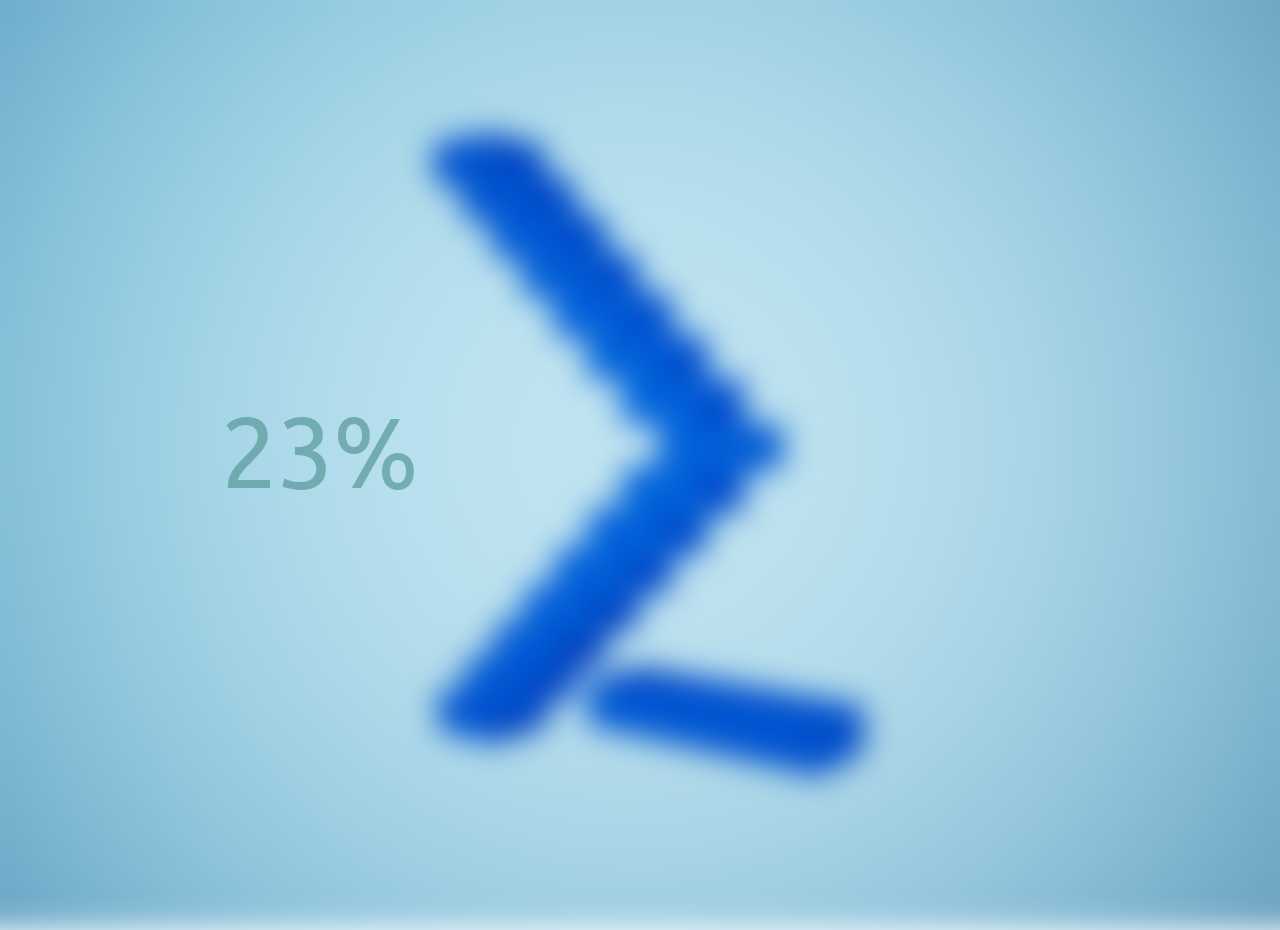
<file: BlurryImage/index.html>
<!DOCTYPE html>
<html lang ="en">
    <head>
        <meta charset="UTF-8" />
        <meta name="viewport" content="width=device-width, initial-scale=1.0" />
        <link rel="stylesheet" href="style.css" />
        <title>Blurry Image</title>
    </head>
    <body>
        <section class="BackgroundImage"></section>
        <div class="PercentText">0%</div>
        <script src="script.js"></script>
    </body>
</html>
</file>
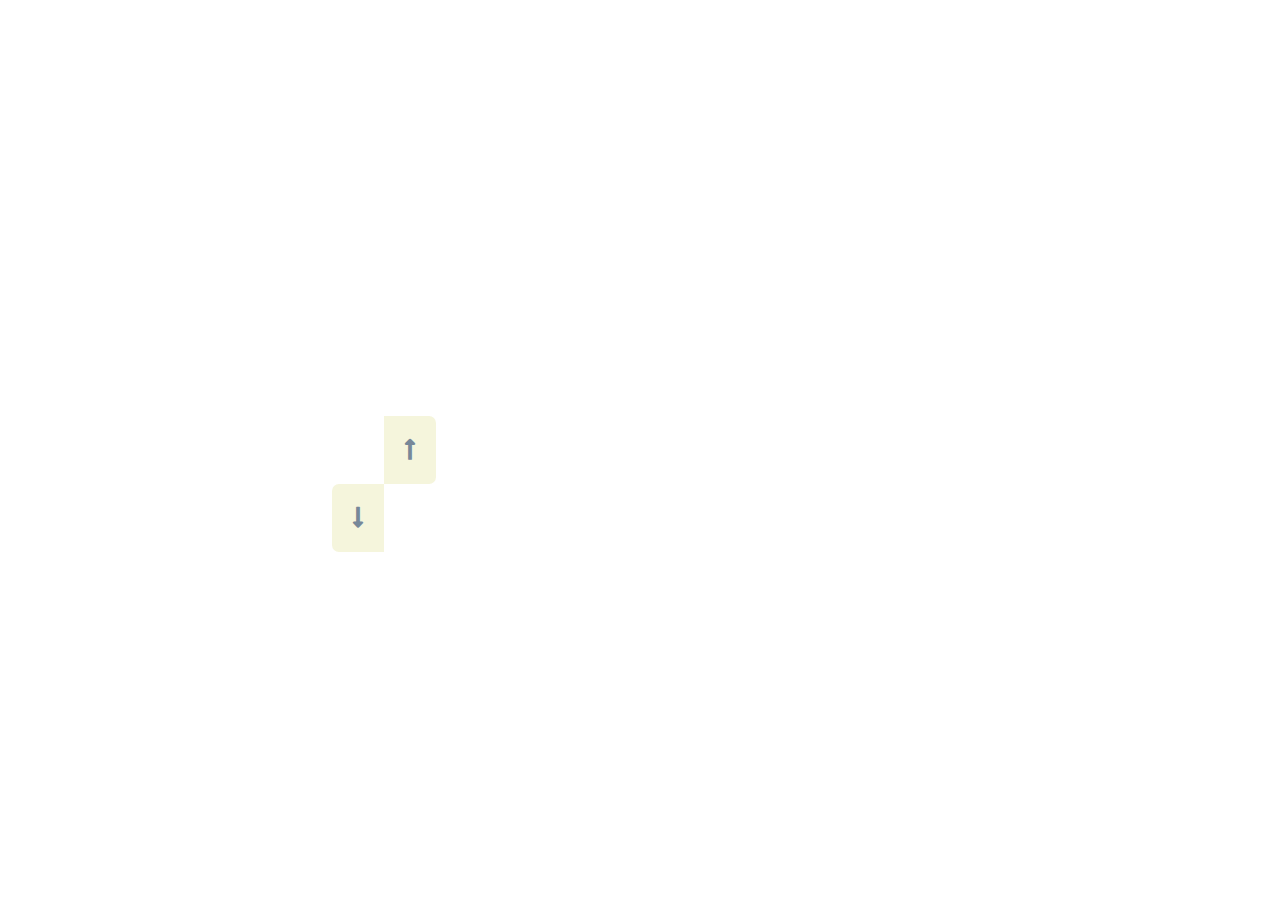
<file: VerticleSlider/index.html>
<!DOCTYPE html>
<html lang ="en">
    <head>
        <meta charset="UTF-8" />
        <meta name="viewport" content="width=device-width, initial-scale=1.0" />
        <link rel="stylesheet" href="https://cdnjs.cloudflare.com/ajax/libs/font-awesome/5.15.1/css/all.min.css" />
        <title>Double Slider</title>
        <link rel="stylesheet" href="style.css"
    </head>
    <body>
        <div class="SliderContainer">
            <div class="SliderLeft"></div>
            <div class="SliderRight"></div>
            <div class="SliderButtons">
                <button class="ButtonUp">
                    <i class="fas fa-long-arrow-alt-up"></i>
                </button>
                <button class="ButtonDown">
                    <i class="fas fa-long-arrow-alt-down"></i>
                </button>
            </div>
        </div>
        <script src="script.js"></script>
    </body>
</html>
</file>
<file: BlurryImage/style.css>
@import url('https://fonts.googleapis.com/css2?family=Ubuntu');

* {
    box-sizing: border-box;
}

body {
    font-family: 'Ubuntu', sans-serif;
    display: flex;
    flex-direction: column;
    align-items: center;
    justify-content: center;
    height: 100vh;
    width: 50vw;
    overflow: hidden;
    margin: 0;
}

.BackgroundImage {
    background: url('Support/PowerShell_Model.png') no-repeat center center/cover;
    position: absolute;
    top: -30px;
    left: -30px;
    width: calc(100vw + 60px);
    height: calc(100vh + 60px);
    z-index: -1;
    filter: blur(0px);    
}

.PercentText {
    font-size: 100px;
    color: cadetblue;
}
</file>
<file: VerticleSlider/style.css>
@import url('https://fonts.googleapis.com/css2?family=Open+Sans');

* {
    box-sizing: border-box;
    margin: 0;
    padding: 0;
}

body {
    font-family: 'Open Sans', sans-serif;
    height: 100vh
}

.SliderContainer {
    position: relative;
    overflow: hidden;
    width: 100vw;
    height: 100vh;
}

.SliderLeft {
    height: 100%;
    width: 30%;
    position: absolute;
    top: 0;
    left: 0;
}

.SliderLeft > div {
    height: 100%;
    width: 100%;
    display: flex;
    flex-direction: column;
    align-items: center;
    justify-content: center;
}

.SliderLeft h1 {
    font-size: 50px;
    margin-bottom: 10px;
    margin-top: -30px;
}

.SliderRight {
    height: 100%;
    position: absolute;
    top: 0;
    left: 30%;
    width: 70%;
}

.SliderRight > div {
    background-repeat: no-repeat;
    background-size: cover;
    background-position: center center;
    height: 100%;
    width: 100%;
}

button {
    color: lightslategray;
    border: none;
    padding: 20px;
    font-size: 18pt;
    background-color: beige;
}

button:hover {
    color: black;
}

.SliderContainer .SliderButtons button {
    position: absolute;
    left: 30%;
    top: 50%;
    z-index: 100;
}

.ButtonDown {
    transform: translateX(-100%) translateY(50%);
    border-top-left-radius: 7px;
    border-bottom-left-radius: 7px;
}

.ButtonUp {
    transform: translateY(-50%);
    border-top-right-radius: 7px;
    border-bottom-right-radius: 7px;
}
</file>
